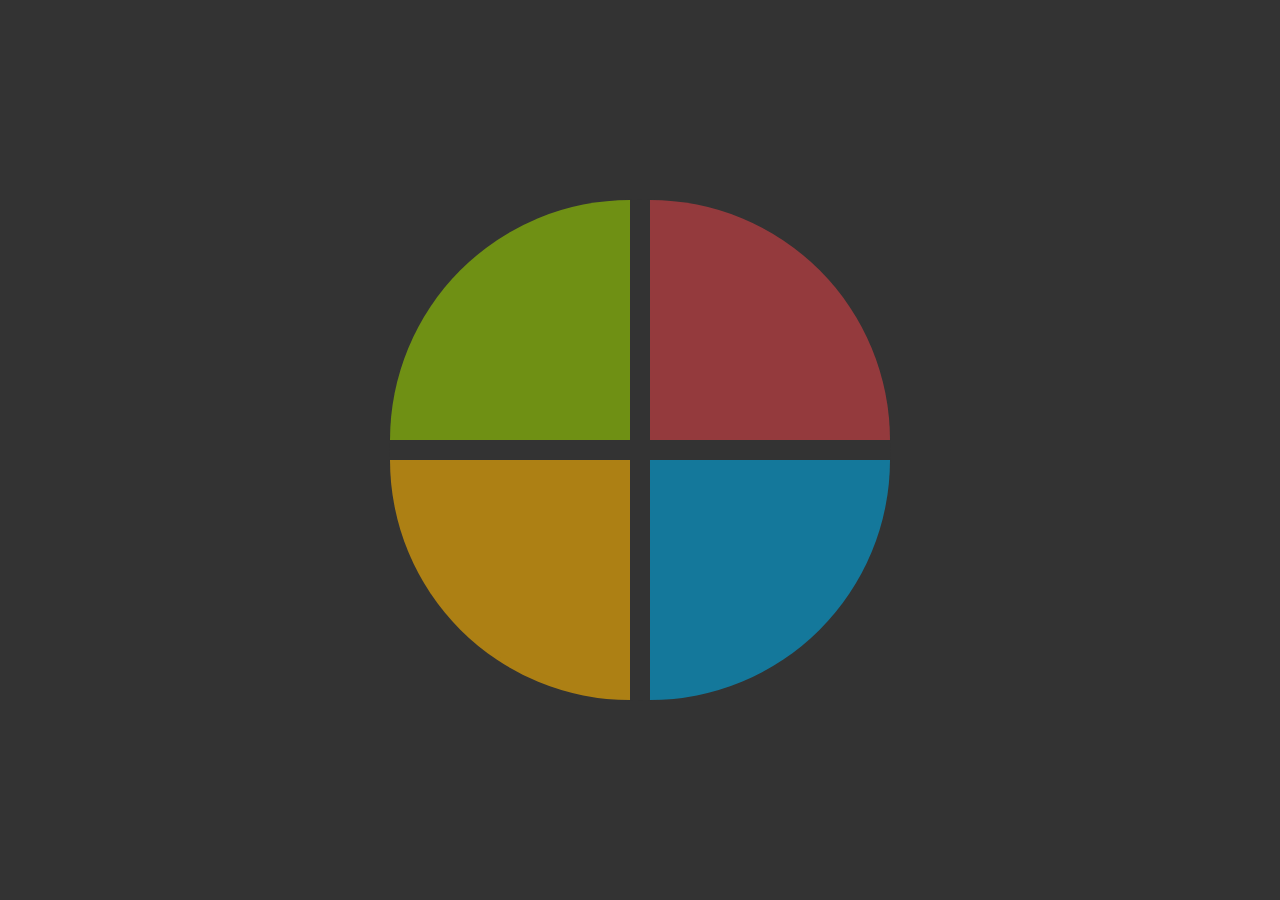
<file: games-projects/jogo-da-memoria/index.html>
<!DOCTYPE html>
<html lang="pt-br">
<head>
    <meta charset="UTF-8">
    <meta http-equiv="X-UA-Compatible" content="IE=edge">
    <meta name="viewport" content="width=device-width, initial-scale=1.0">
    <link rel="stylesheet" href="style.css">
    <link rel="shortcut icon" href="imgs/icon.png" />
    <title>Genius</title>
</head>
    <div class="main-game">
        <div class="genius">
            <div class="azul"></div>
            <div class="amarelo"></div>
            <div class="vermelho"></div>
            <div class="verde"></div>
        </div>
    </div>

    <audio src="sons/0.wav" preload="auto" id="som0"></audio>
    <audio src="sons/1.wav" prelaod="auto" id="som1"></audio>
    <audio src="sons/2.wav" preload="auto" id="som2"></audio>
    <audio src="sons/3.wav" preload="auto" id="som3"></audio>   

    <script type="text/javascript" src="script.js"></script>
</body>
</html>
</file>
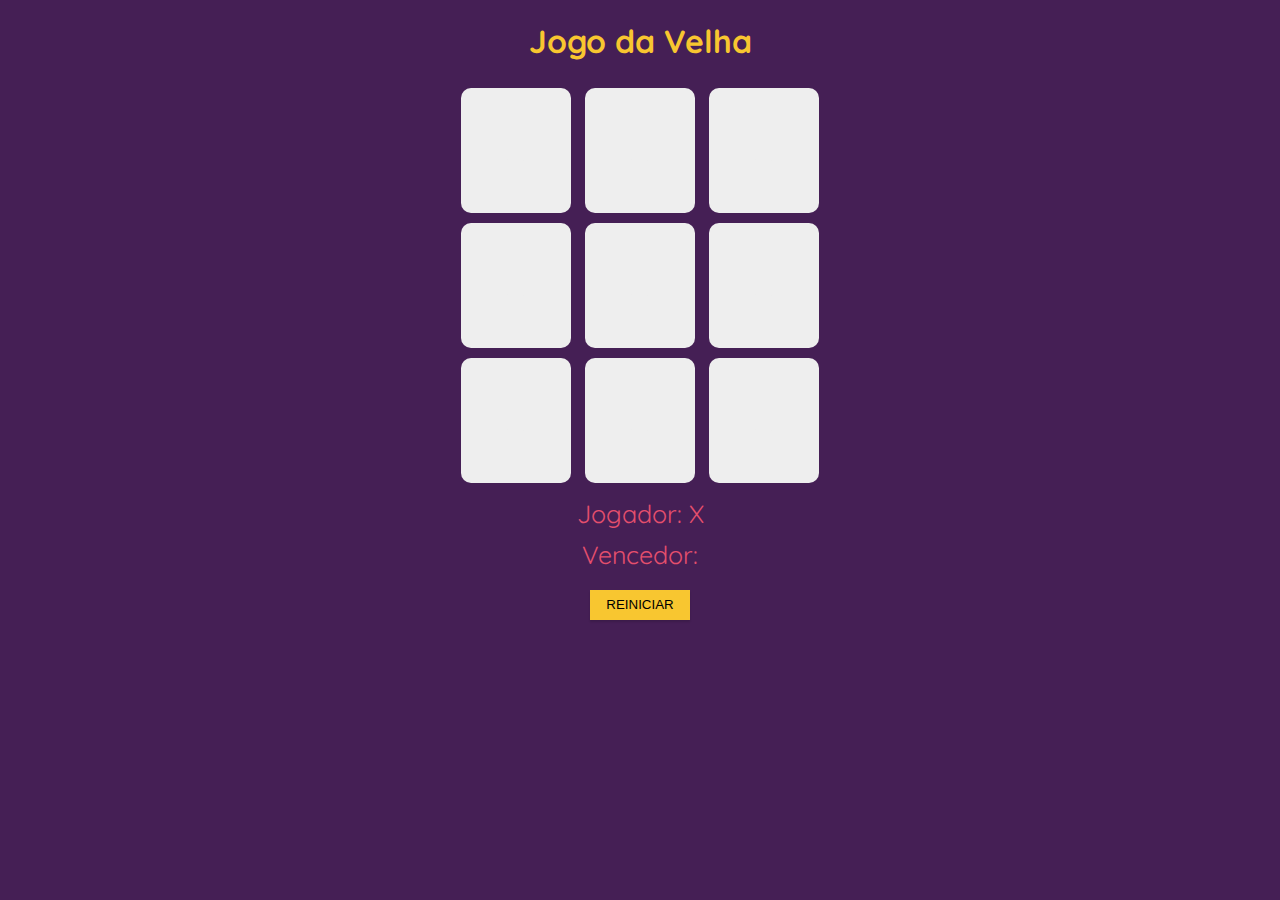
<file: games-projects/jogo-da-velha/index.html>
<!DOCTYPE html>
<html lang="pt-br">
<head>
    <meta charset="UTF-8">
    <meta http-equiv="X-UA-Compatible" content="IE=edge">
    <meta name="viewport" content="width=device-width, initial-scale=1.0">
    <link rel="stylesheet" href="style.css">
    <title>Jogo da Velha</title>
</head>
<body>
    <h1>Jogo da Velha</h1>
    <div>
        <div id="1" class="quadrado" onclick="escolherQuadrado(this.id)">-</div>
        <div id="2" class="quadrado" onclick="escolherQuadrado(this.id)">-</div>
        <div id="3" class="quadrado" onclick="escolherQuadrado(this.id)">-</div>
    </div>

    <div>
        <div id="4" class="quadrado" onclick="escolherQuadrado(this.id)">-</div>
        <div id="5" class="quadrado" onclick="escolherQuadrado(this.id)">-</div>
        <div id="6" class="quadrado" onclick="escolherQuadrado(this.id)">-</div>
    </div>

    <div>
        <div id="7" class="quadrado" onclick="escolherQuadrado(this.id)">-</div>
        <div id="8" class="quadrado" onclick="escolherQuadrado(this.id)">-</div>
        <div id="9" class="quadrado" onclick="escolherQuadrado(this.id)">-</div>
    </div>

    <div class="jogador">
        <label>Jogador:</label>
        <label id="jogador-selecionado"></label>
    </div>

    <div class="vencedor">
        <label>Vencedor:</label>
        <label id="vencedor-selecionado"></label>
    </div>

    <div>
        <button onclick="reiniciar()">REINICIAR</button>
    </div>
</body>
<script src="velha.js"></script>
</html>
</file>
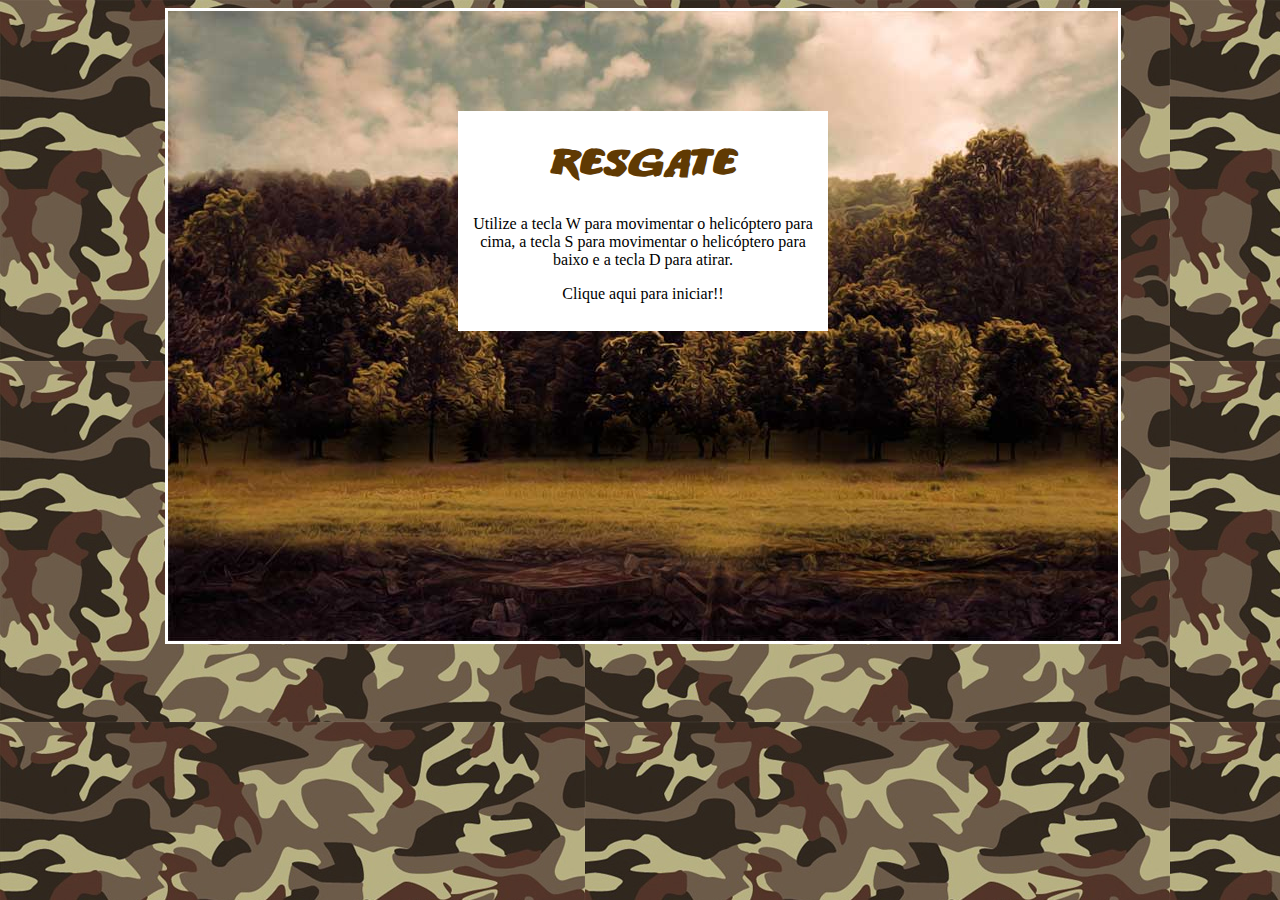
<file: games-projects/jogo-de-naves/index.html>
<!DOCTYPE html>
<html lang="pt-br">
<head>
    <meta charset="UTF-8">
    <meta http-equiv="X-UA-Compatible" content="IE=edge">
    <meta name="viewport" content="width=device-width, initial-scale=1.0">
    <title>Resgate</title>
    <link rel="shortcut icon" href="imgs/icon.png" />
    <link href="css/style.css" rel="stylesheet" type="text/css">

</head>
<body>
    <div id="container">

        <div id="fundoGame">

            <div id="inicio" onclick="start()">
                <h1>Resgate</h1>
                <p>Utilize a tecla W para movimentar o helicóptero para cima, a tecla S para movimentar o helicóptero para baixo e a tecla D para atirar.</p>
                <p>Clique aqui para iniciar!!</p>
            </div>
        </div>
    </div>

<!-- Sons do jogo !-->
<audio src="sons/som.mp3" preload="auto" id="somDisparo"></audio>
<audio src="sons/explosao.mp3" preload="auto" id="somExplosao"></audio>
<audio src="sons/musica_fundo.mp3" preload="auto" id="musica"></audio>
<audio src="sons/gameover.mp3" preload="auto" id="somGameover"></audio>
<audio src="sons/perdido.mp3" preload="auto" id="somPerdido"></audio>
<audio src="sons/resgate.mp3" preload="auto" id="somResgate"></audio>


    <script type="text/javascript" src="js/jquery-1.11.1.min.js"></script>
    <script type="text/javascript" src="js/js.js"></script>
    <script type="text/javascript" src="js/jquery-collision.min.js"></script>
</body>
</html>
</file>
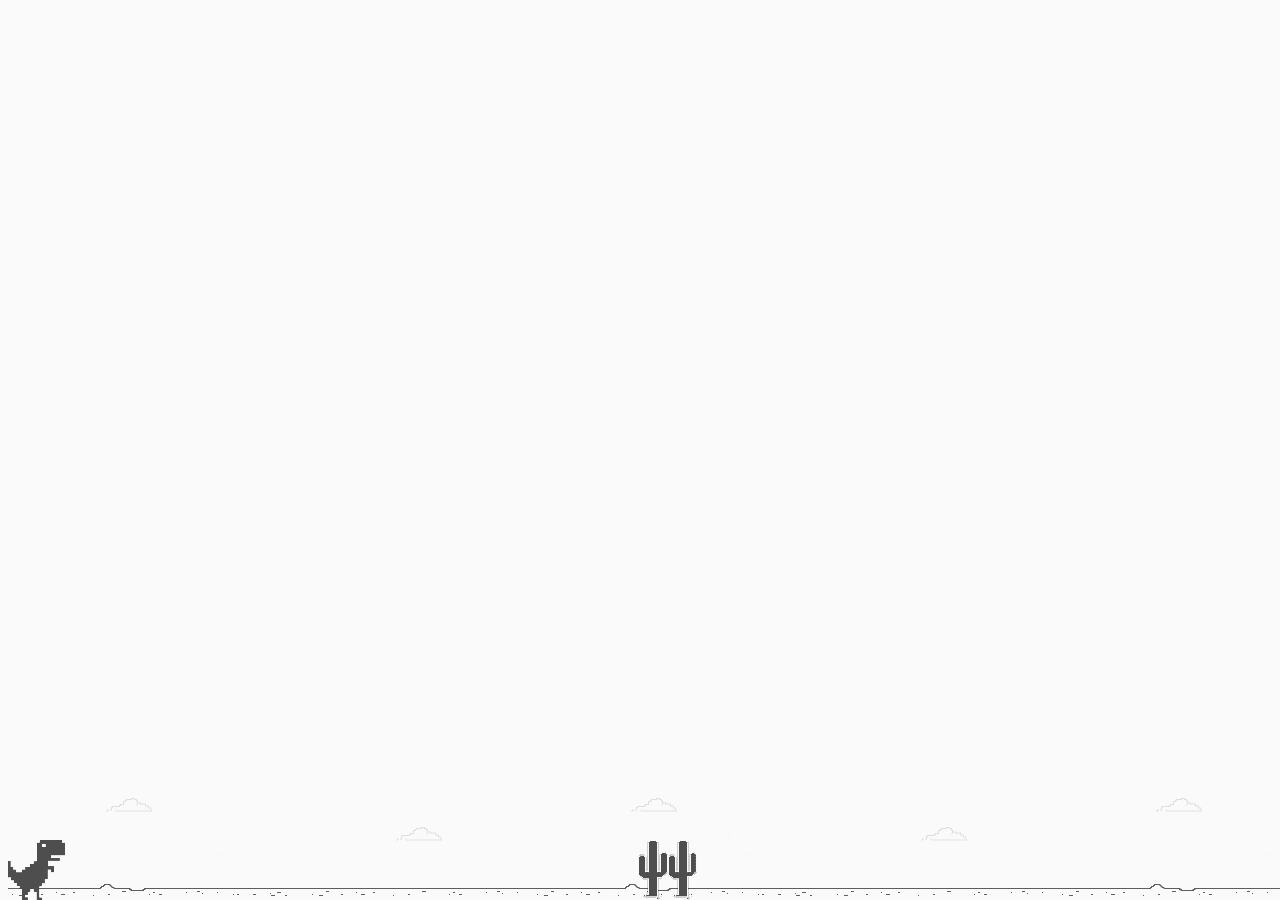
<file: games-projects/jogo-do-dinossauro/index.html>
<!DOCTYPE html>
<html lang="pt-br">
<head>
    <meta charset="UTF-8">
    <meta http-equiv="X-UA-Compatible" content="IE=edge">
    <meta name="viewport" content="width=device-width, initial-scale=1.0">
    <title>Dino Game</title>
    <link rel="stylesheet" href="style.css">
</head>
<body>
    <div class="background">
        <div class="dino"></div>
    </div>
    
    <audio src="sons/somJump.wav" preload="auto" id="somJump"></audio>
    <script type="text/javascript" src="script.js"></script>
</body>
</html>
</file>
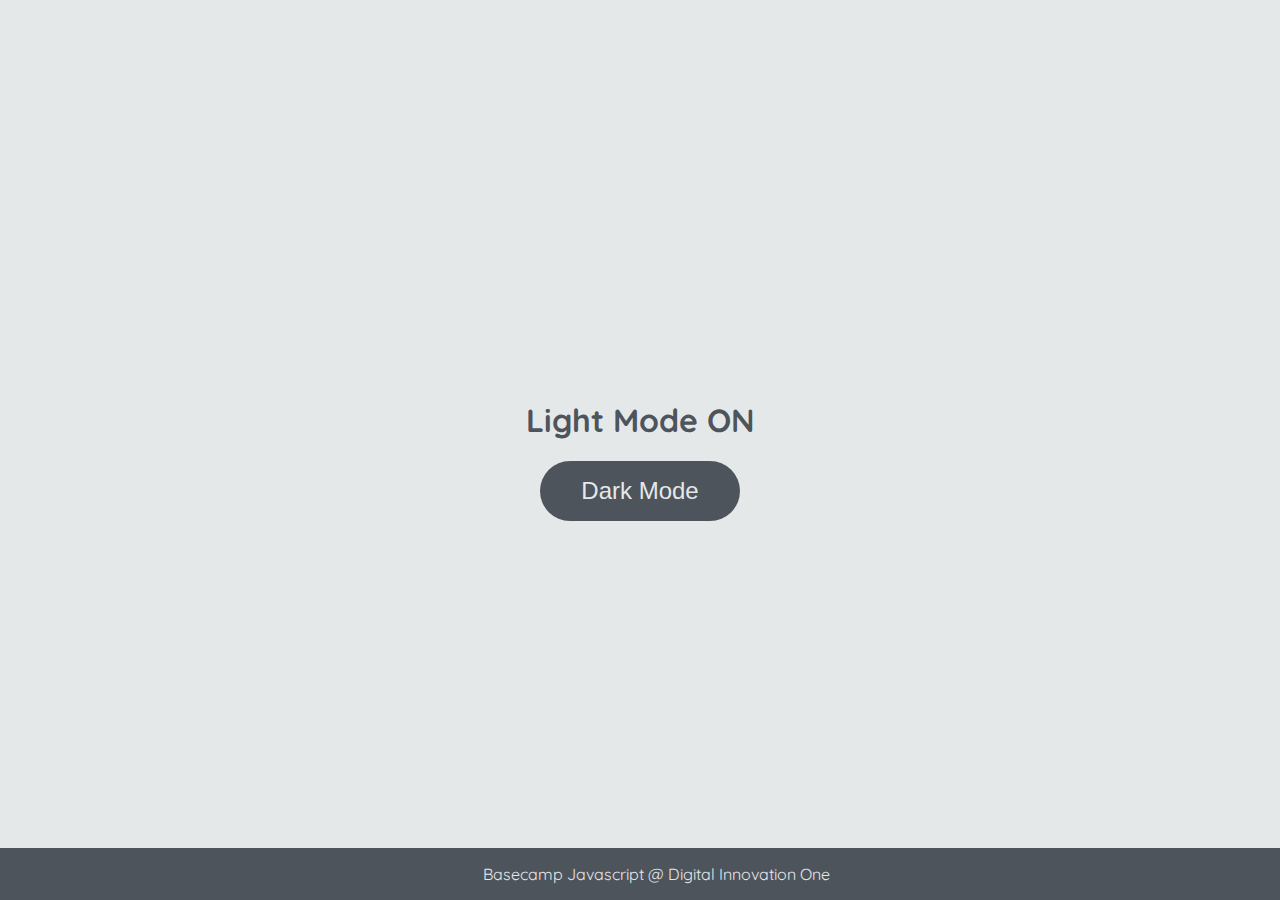
<file: javascript/manipulando-a-dom/index.html>
<!DOCTYPE html>
<html lang="en">
	<head>
		<meta charset="UTF-8" />
		<meta http-equiv="X-UA-Compatible" content="IE=edge" />
		<meta name="viewport" content="width=device-width, initial-scale=1.0" />
		<link rel="stylesheet" href="assets/css/styles.css" />
		<title>Dark mode and Light Mode</title>
	</head>
	<body>
		<main>
			<h1 id="page-title">Light Mode ON</h1>
			<button aria-label="selecionar-modo" id="mode-selector">Dark Mode</button>
		</main>

		<footer>Basecamp Javascript @ Digital Innovation One</footer>
		<script src="assets/js/scripts.js"></script>
	</body>
</html>
</file>
<file: games-projects/jogo-da-memoria/style.css>
body {
    margin: 0;
    background-color: rgb(51, 51, 51);
}

.main-game {
    height: 100vh;
    width: 100vw;
    display: flex;
    justify-content: center;
    align-items: center;
}

.genius {
    display: grid;
    grid-template-areas: 'verde vermelho'
    'amarelo azul';
    grid-gap: 20px;
    border: 1px solid rgb(51, 51, 51);
    background-color: rgb(51, 51, 51);
    border-radius: 100%;
    width: 500px;
    height: 500px;
    cursor: pointer;
}

.azul {
    grid-area: azul;
    background-color: #00A7E1;
    border-bottom-right-radius: 100%;
    opacity: 0.6;
}

.vermelho {
    grid-area: vermelho;
    background-color: #D64045;
    border-top-right-radius: 100%;
    opacity: 0.6;
}

.amarelo {
    grid-area: amarelo;
    background-color: #FFB400;
    border-bottom-left-radius: 100%;
    opacity: 0.6;
}

.verde {
    grid-area: verde;
    background-color: #98CE00;
    border-top-left-radius: 100%;
    opacity: 0.6;
}

.selected {
    opacity: 1;
}
</file>
<file: games-projects/jogo-da-velha/style.css>
@import url('https://fonts.googleapis.com/css2?family=Quicksand:wght@300;400;600&display=swap');

body {
    text-align: center;
    font-family: 'Quicksand';
    background-color: #451F55;
}

.quadrado {
    text-align: center;
    width: 70px;
    height: 70px;
    background-color: #eee;
    display: inline-block;
    padding: 20px;
    padding-bottom: 35px;
    font-size: 70px;
    font-weight: bold;
    margin: 5px;
    cursor: pointer;
    color: #eee;
    border-radius: 10px;
}

.jogador, .vencedor {
    font-size: 25px;
    margin-top: 10px; 
}

h1 {
    color: #F8C630;
} 

label {
    color: #E54F6D;
}

button {
    margin-top: 20px;
    width: 100px;
    height: 30px;
    background-color: #F8C630;
    cursor: pointer;
    border: none;
    box-shadow: 0 2px 2px 0 rgba(0,0,0,0.14);
}
</file>
<file: games-projects/jogo-de-naves/css/style.css>
@font-face {
	font-family:Titulo;
	src:url(../fontes/ANODETONOONE.TTF);
}

h1 {
	font-family:Titulo;
	font-size:40px;
	color:#603A03;
}

body {
	background-image:url(../imgs/fundo.jpg);
}

#container{
	width:950px;
	height:auto;
	position:relative;
	margin-left:auto;
	margin-right:auto;
}


#fundoGame {
	width:950px;
	height:630px;
	background-image:url(../imgs/fundo_game.jpg);
	border-color:#FFF;
	border-style:solid;
}


#jogador {
	width:256px;
	height:66px;
	position:absolute;
	left:8px;
	top:179px;
    background-image:url(../imgs/apache.png);

}

#inimigo1 {
	width: 256px;
	height: 66px;
	position: absolute;
	left: 689px;
	top: 253px;
	background-image:url(../imgs/inimigo1.png);
	
}

#inimigo2 {
	width: 165px;
	height: 70px;
	position: absolute;
	left: 775px;
	top: 447px;
	background-image: url(../imgs/inimigo2.png);
}

#amigo {
	width: 44px;
	height: 51px;
	position: absolute;
	left: 10px;
	top: 464px;
	background-image:url(../imgs/amigo.png);
}


#inicio {
	width:350px;
	height:200px;
	background-color:#FFF;
 	margin-left:auto;
    margin-right:auto;
 	margin-top:100px;
	text-align:center;
	padding:10px;

}

.anima1 {
    background-image: url(../imgs/apache.png);
    animation: play .5s steps(2) infinite;

    
    -webkit-animation: play .5s steps(2) infinite;
    -moz-animation: play .5s steps(2) infinite;
    -ms-animation: play .5s steps(2) infinite;
    -o-animation: play .5s steps(2) infinite;
}

@keyframes play {
    from { background-position: 0px;}
    to {background-position: -512px;}
}

@-webkit-keyframes play {
    from { background-position:0px; }
    to { background-position: -512px; }
}
 
@-moz-keyframes play {
    from { background-position:0px; }
    to { background-position: -512px; }
}
 
@-ms-keyframes play {
    from { background-position:0px; }
    to { background-position: -512px; }
}
 
@-o-keyframes play {
    from { background-position:0px; }
      to { background-position: -512px; }
 }

.anima2 {
    background-image: (url(../imgs/inimigo1.png));
    animation: play .5s steps(2) infinite;
    
    -webkit-animation: play .5s steps(2) infinite;
    -moz-animation: play .5s steps(2) infinite;
    -ms-animation: play .5s steps(2) infinite;
    -o-animation: play .5s steps(2) infinite;
}

.anima3 {
	background-image:url(../imgs/amigo.png);
	animation: play2 .9s steps(12) infinite;
	
    -webkit-animation: play2 .9s steps(12) infinite;
    -moz-animation: play2 .9s steps(12) infinite;
    -ms-animation: play2 .9s steps(12) infinite;
    -o-animation: play2 .9s steps(12) infinite;
}

@keyframes play2 {
    from { background-position: 0px; }
    to { background-position: -528px; } 
}

@-webkit-keyframes play2 {
    from { background-position:    0px; }
    to { background-position: -528px; }
}
 
 @-moz-keyframes play2 {
    from { background-position:    0px; }
    to { background-position: -528px; }
}
 
 @-ms-keyframes play2 {
    from { background-position:    0px; }
      to { background-position: -528px; }
 }
 
@-o-keyframes play2 {
    from { background-position:    0px; }
      to { background-position: -528px; }
 }

#disparo {
    width: 50px;
    height: 8px;
    position: absolute;
    background-image: url(../imgs/disparo.png);
}

#explosao1 {
	width: 15px;
	height: 87px;
	position: absolute;
}

#explosao2 {
	width: 15px;
	height: 87px;
	position: absolute;
}

#explosao3 {
	width:44px;
	height:51px;
	position:absolute;
}

.anima4 {
	width:44px;
	height:51px;
	background-image:url(../imgs/amigo_morte.png);
	animation:play3 .5s steps(7) infinite;
	-webkit-animation: play3 .5s steps(7) infinite;
       -moz-animation: play3 .5s steps(7) infinite;
        -ms-animation: play3 .5s steps(7) infinite;
         -o-animation: play3 .5s steps(7) infinite;
}

@keyframes play3 {
	from {background-position:0px;}
	to {background-position:-308px;}
}

@-webkit-keyframes play3 {
   from { background-position:    0px; }
     to { background-position: -308px; }
}

@-moz-keyframes play3 {
   from { background-position:    0px; }
     to { background-position: -308px; }
}

@-ms-keyframes play3 {
   from { background-position:    0px; }
     to { background-position: -308px; }
}

@-o-keyframes play3 {
   from { background-position:    0px; }
     to { background-position: -308px; }
}

#placar {
	width: 450px;
	height: 50px;
	position: absolute;
	left: 5px;
	top: 590px;
}

h2 {
	font-family: Titulo;
	font-size: 20px;
	color: #FFF;
}

#energia {
	width: 140px;
	height: 38px;
	position: absolute;
	left: 750px;
	top: 7px;

}

h3 {
	font-family:  Titulo;
	font-size: 20px;
	color: #603A03;
}

#fim {
	width: 350px;
	height: 200px;
	background-color:  #FFF;
	margin-left: auto;
	margin-right: auto;
	margin-top: 100px;
	text-align: center;
	padding: 10px;
	cursor: pointer;
}
</file>
<file: games-projects/jogo-do-dinossauro/style.css>
body {
    background-color: #fafafa;
}

.dino {
    background-image: url(imgs/dino.png);
    width: 60px;
    height: 60px;
    position: absolute;
    bottom: 0;
}

.cactus {
    background-image: url(imgs/cactus.png);
    position: absolute;
    width: 60px;
    height: 60px;
    bottom: 0;
}

.game-over {
    text-align: center;
    color: #666666;
    margin-top: 250px;
    font-family: Arial, Helvetica, sans-serif;
}

button {
    margin-left: 630px;
    cursor: pointer;
}

@keyframes slideRight {
    from { background-position: 70000%; }
    to { background-position: 0;}
}

.background {
    position: absolute;
    bottom: 0;
    background-image: url(imgs/background.png);
    background-repeat: repeat-x;
    animation: slideRight 600s infinite linear;
    width: 100%;
    height: 200px;
}
</file>
<file: javascript/manipulando-a-dom/assets/css/styles.css>
@import url('https://fonts.googleapis.com/css2?family=Quicksand:wght@300;400;600&display=swap');

body {
	background-color: #e5e8e8;
	color: #4e545c;
	margin: 0;
	font-family: 'Quicksand';
}

body.dark-mode {
	background-color: #000401;
	color: #e5e8e8;
}

main {
	height: 100vh;
	width: 100%;
	display: flex;
	flex-direction: column;
	align-items: center;
	justify-content: center;
}

footer {
	width: 100%;
	background-color: #4e545c;
	padding: 16px;
	color: #e5e8e8;
	position: fixed;
	bottom: 0;
	text-align: center;
	font-weight: 400;
}

footer.dark-mode {
	background-color: #8d9797;
	color: #000401;
}

button {
	border-radius: 40px;
	font-size: 1.5rem;
	height: 60px;
	width: 200px;
	border: none;
	background-color: #4e545c;
	color: #e5e8e8;
	transition: all 0.5s linear;
}

button:hover {
	background-color: #000401;
}

button.dark-mode {
	background-color: #e5e8e8;
	color: #4e545c;
}

button.dark-mode:hover {
	background-color: #4e545c;
	color: #e5e8e8;
}
</file>
